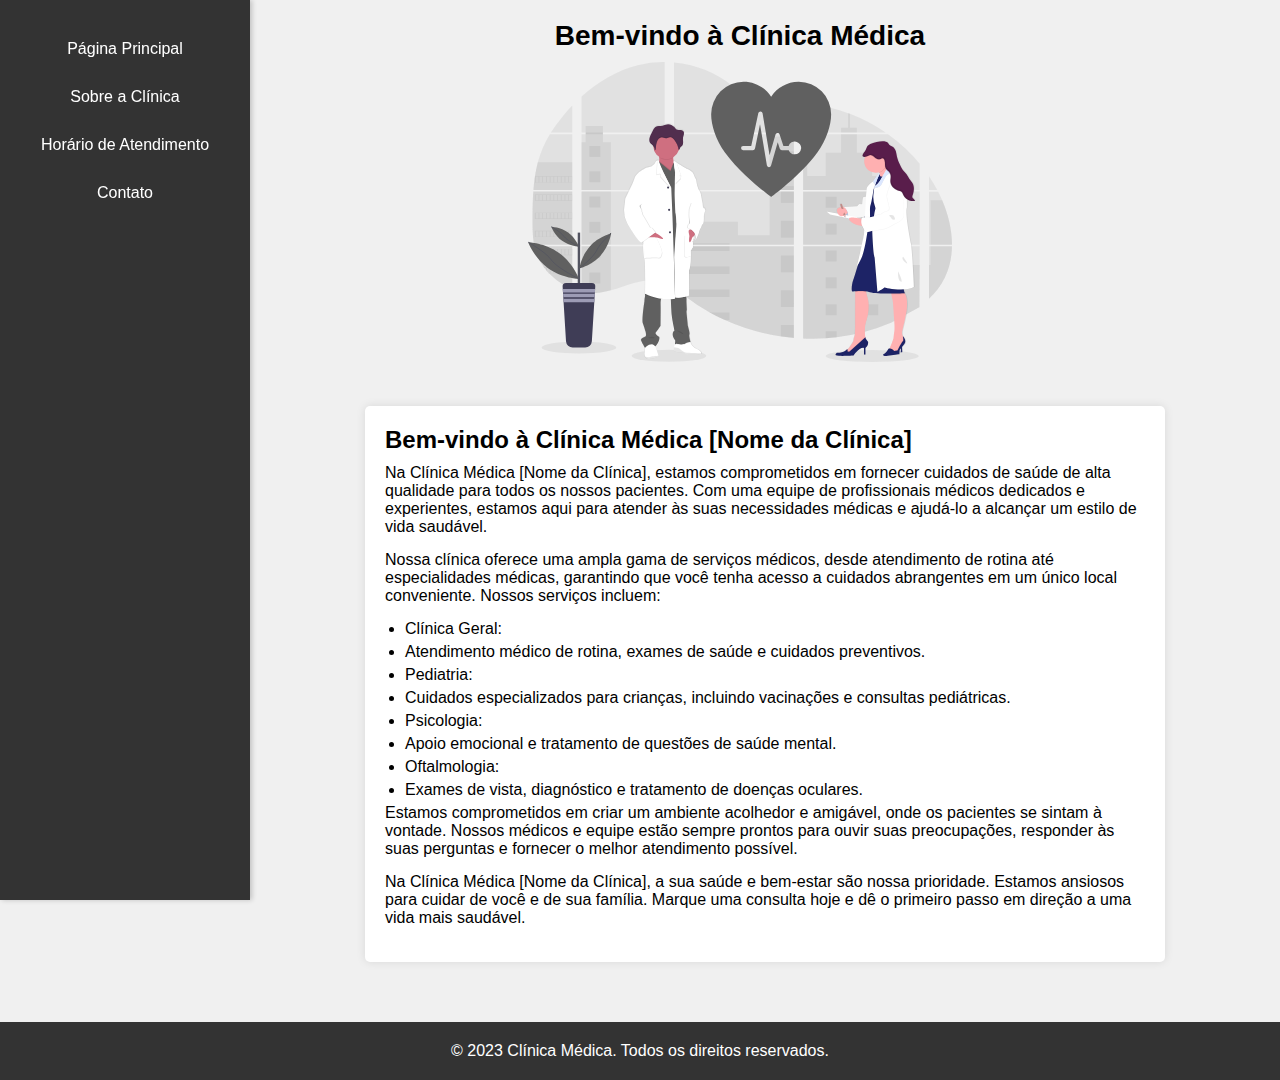
<file: Index.html>
<!DOCTYPE html>
<html lang="pt-br">
<head>
    <meta charset="UTF-8">
    <meta http-equiv="X-UA-Compatible" content="IE=edge">
    <meta name="viewport" content="width=device-width, initial-scale=1.0">
    <link rel="stylesheet" href="style.css">
    <title>Clínica Médica</title>
</head>
<body>
    
    <div class="header">
        <h1>Bem-vindo à Clínica Médica</h1>
        <div class="img-header">
        <img src="/Img/banner.svg" alt="Imagem do Header">
    </div>

    <div class="sidebar">
        <ul>
            <li><a href="index.html">Página Principal</a></li>
            <li><a href="sobre.html">Sobre a Clínica</a></li>
            <li><a href="atendimento.html">Horário de Atendimento</a></li>
            <li><a href="contato.html">Contato</a></li>
        </ul>
    </div>
    </div>
    <div class="content">
        <div class="main-content">
            
                <h2>Bem-vindo à Clínica Médica [Nome da Clínica]</h2>
                <p>
                    Na Clínica Médica [Nome da Clínica], estamos comprometidos em fornecer cuidados de saúde de alta qualidade para todos os nossos pacientes. Com uma equipe de profissionais médicos dedicados e experientes, estamos aqui para atender às suas necessidades médicas e ajudá-lo a alcançar um estilo de vida saudável.
                </p>
            
                <p>
                    Nossa clínica oferece uma ampla gama de serviços médicos, desde atendimento de rotina até especialidades médicas, garantindo que você tenha acesso a cuidados abrangentes em um único local conveniente. Nossos serviços incluem:
                </p>
            
                <ul>
                    <li class="service">Clínica Geral:</li>
                    <li>Atendimento médico de rotina, exames de saúde e cuidados preventivos.</li>
                    <li class="service">Pediatria:</li>
                    <li>Cuidados especializados para crianças, incluindo vacinações e consultas pediátricas.</li>
                    <li class="service">Psicologia:</li>
                    <li>Apoio emocional e tratamento de questões de saúde mental.</li>
                    <li class="service">Oftalmologia:</li>
                    <li>Exames de vista, diagnóstico e tratamento de doenças oculares.</li>
                </ul>
            
                <p>
                    Estamos comprometidos em criar um ambiente acolhedor e amigável, onde os pacientes se sintam à vontade. Nossos médicos e equipe estão sempre prontos para ouvir suas preocupações, responder às suas perguntas e fornecer o melhor atendimento possível.
                </p>
            
                <p>
                    Na Clínica Médica [Nome da Clínica], a sua saúde e bem-estar são nossa prioridade. Estamos ansiosos para cuidar de você e de sua família. Marque uma consulta hoje e dê o primeiro passo em direção a uma vida mais saudável.
                </p>
        </div>
    </div>

<div class="footer">
        <p>&#169; 2023 Clínica Médica. Todos os direitos reservados.</p>
</div>
</body>
</html>
</file>
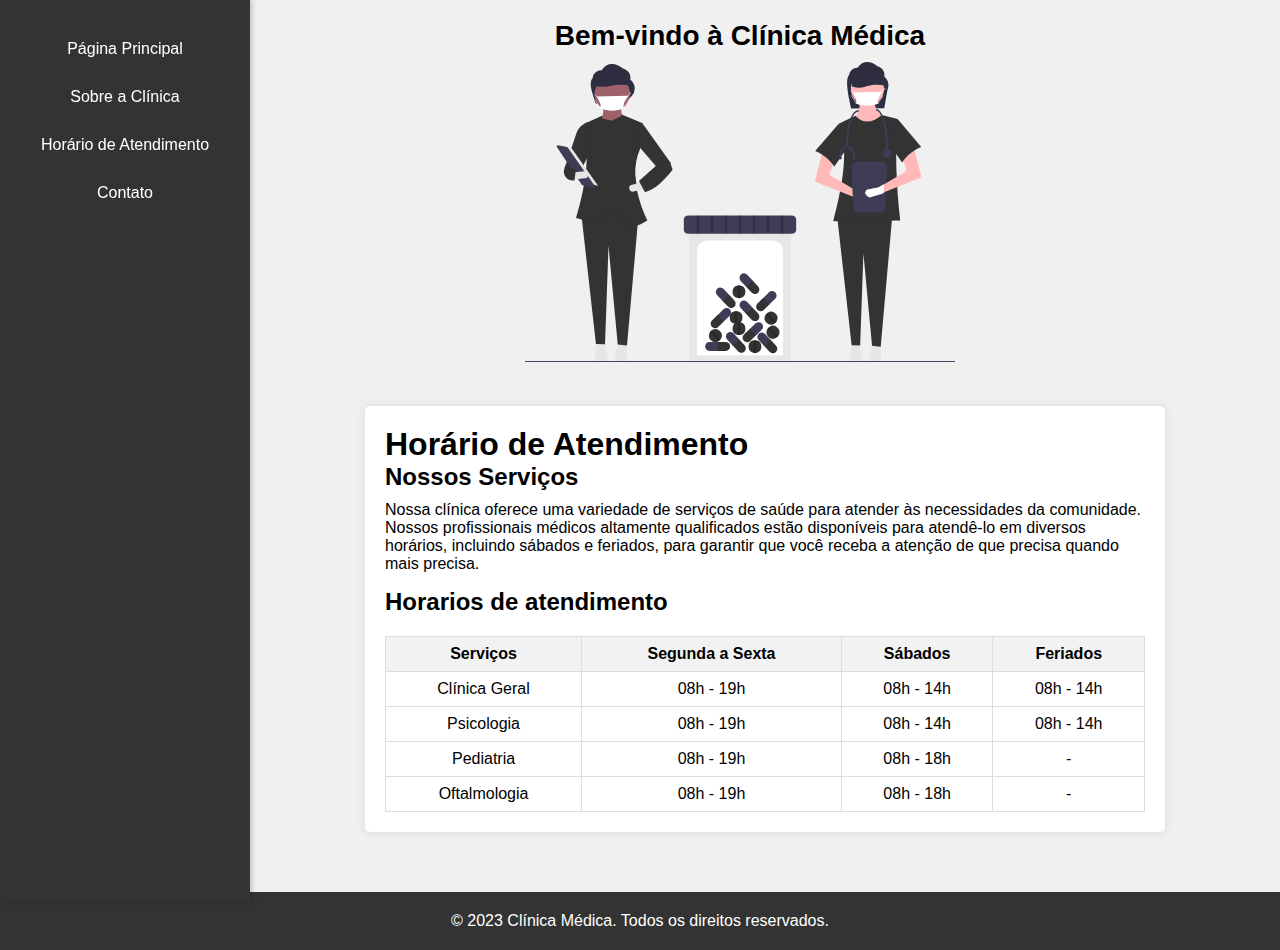
<file: atendimento.html>
<!DOCTYPE html>
<html lang="pt-br">
<head>
    <meta charset="UTF-8">
    <meta http-equiv="X-UA-Compatible" content="IE=edge">
    <meta name="viewport" content="width=device-width, initial-scale=1.0">
    <link rel="stylesheet" href="style.css">
    <title>Clínica Médica</title>
</head>
<body>
    <div class="header">
        <h1>Bem-vindo à Clínica Médica</h1>
        <div class="img-header">
        <img src="/Img/atendimento.svg" alt="Imagem do Header">
    </div>

    <div class="sidebar">
        <ul> 
            <li><a href="index.html">Página Principal</a></li>
            <li><a href="sobre.html">Sobre a Clínica</a></li>
            <li><a href="atendimento.html">Horário de Atendimento</a></li>
            <li><a href="contato.html">Contato</a></li>
        </ul>
    </div>
    </div>
    <main></main>
    <div class="content">
                <div class="main-content">

                        <h1>Horário de Atendimento</h1>

                    <h2>Nossos Serviços</h2>
                    <p>Nossa clínica oferece uma variedade de serviços de saúde para atender às necessidades da comunidade.
                         Nossos profissionais médicos altamente qualificados estão disponíveis para atendê-lo em diversos horários, 
                         incluindo sábados e feriados, para garantir que você receba a atenção de que precisa quando mais precisa.</p>
                    <h2>Horarios de atendimento</h2>
                    <table class="price-table">
                        <tr>
                            <th>Serviços</th>
                            <th>Segunda a Sexta</th>
                            <th>Sábados</th>
                            <th>Feriados</th>
                        </tr>
                        <tr>
                            <td>Clínica Geral</td>
                            <td>08h - 19h</td>
                            <td>08h - 14h</td>
                            <td>08h - 14h</td>
                        </tr>
                        <tr>
                            <td>Psicologia</td>
                            <td>08h - 19h</td>
                            <td>08h - 14h</td>
                            <td>08h - 14h</td>
                        </tr>
                        <tr>
                            <td>Pediatria</td>
                            <td>08h - 19h</td>
                            <td>08h - 18h</td>
                            <td>-</td>
                        </tr>
                        <tr>
                            <td>Oftalmologia</td>
                            <td>08h - 19h</td>
                            <td>08h - 18h</td>
                            <td>-</td>
                        </tr>
                    </table>
                </div>
                </div>
            </div>
            <div class="footer">
                <p>&#169; 2023 Clínica Médica. Todos os direitos reservados.</p>
        </div>
</body>
</html>
</file>
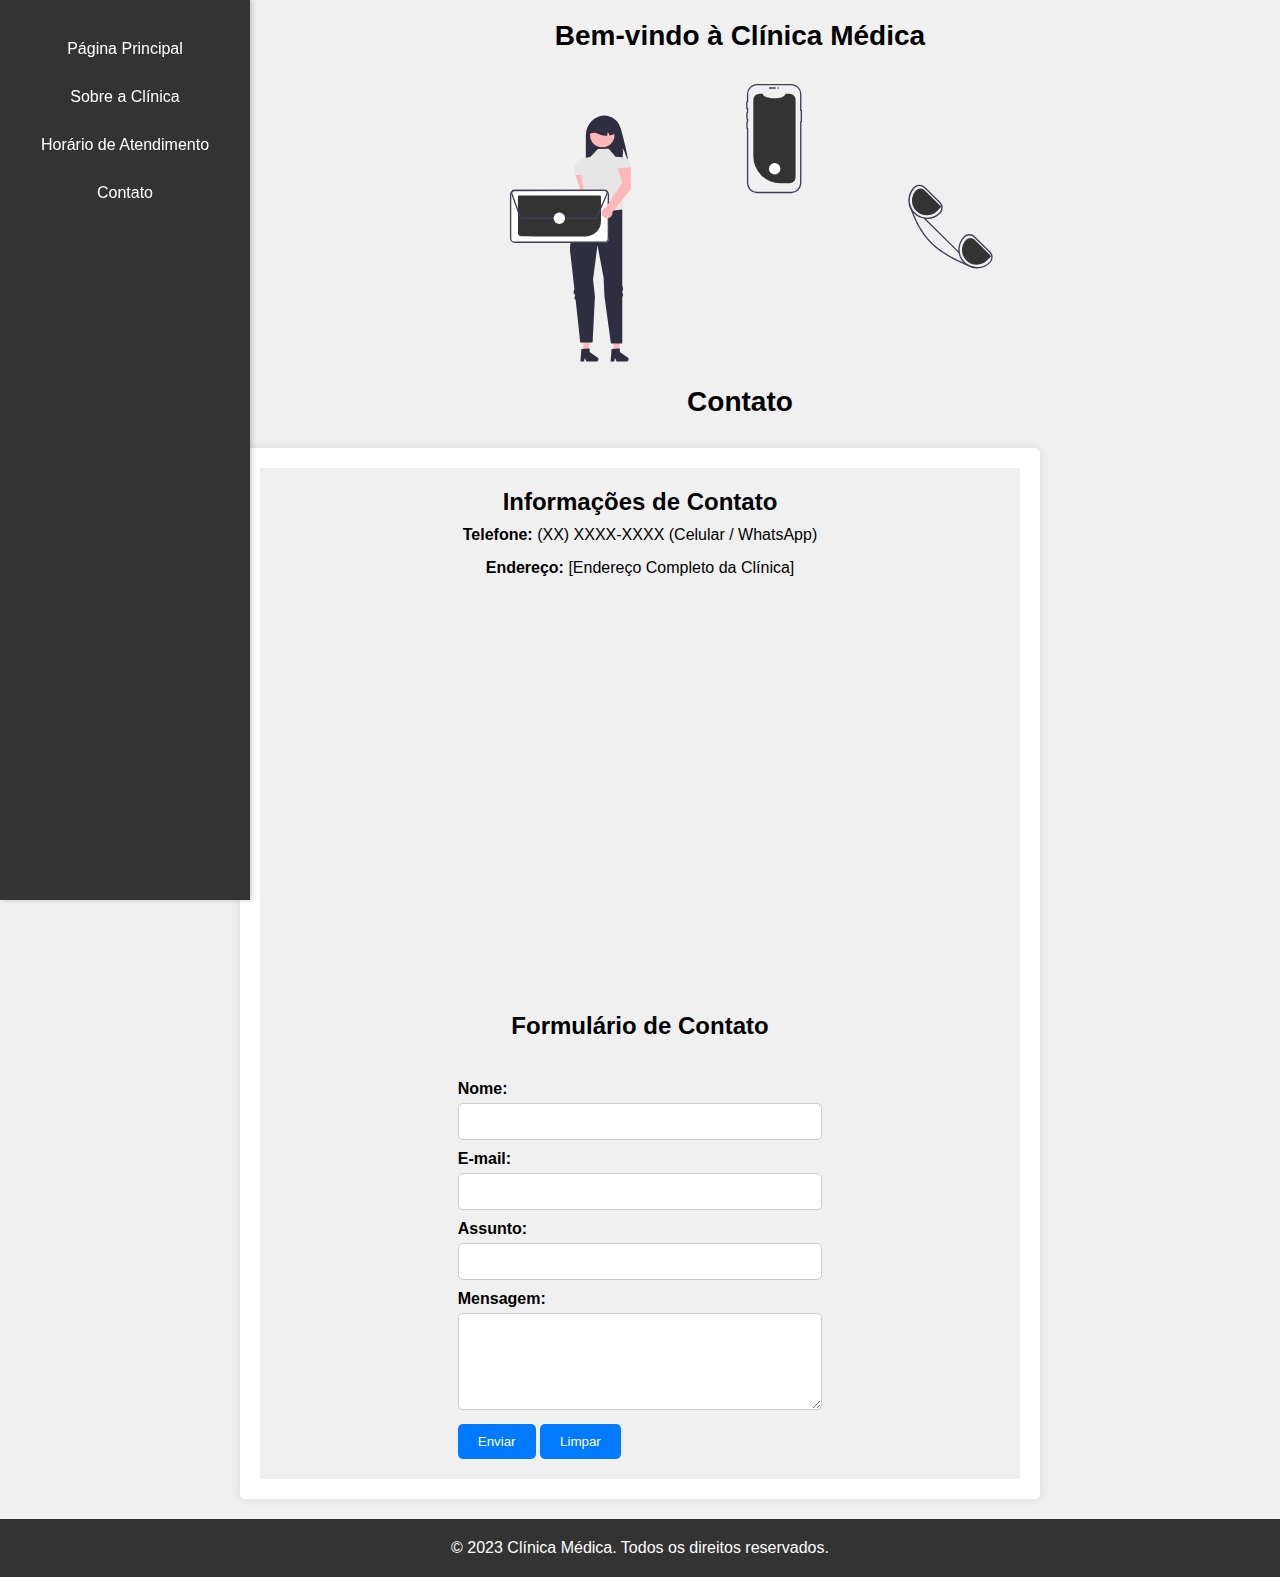
<file: contato.html>
<!DOCTYPE html>
<html lang="pt-br">
<head>
    <meta charset="UTF-8">
    <meta http-equiv="X-UA-Compatible" content="IE=edge">
    <meta name="viewport" content="width=device-width, initial-scale=1.0">
    <link rel="stylesheet" href="style.css">
    <title>Clínica Médica</title>
</head>
<body>
    
    <div class="header">
        <h1>Bem-vindo à Clínica Médica</h1>
        <div class="img-header">
        <img src="/Img/contato.svg" alt="Imagem do Header">
    </div>

    <div class="sidebar">
        <ul>
            <li><a href="index.html">Página Principal</a></li>
            <li><a href="sobre.html">Sobre a Clínica</a></li>
            <li><a href="atendimento.html">Horário de Atendimento</a></li>
            <li><a href="contato.html">Contato</a></li>
        </ul>
    </div>
    </div>
    
        <div class="main">
            <div class="header">
                <h1>Contato</h1>
            </div>
            <div class="main-content">
            <div class="box-contato">
                <h2>Informações de Contato</h2>
                <p><strong>Telefone:</strong> (XX) XXXX-XXXX (Celular / WhatsApp)</p>
                <p><strong>Endereço:</strong> [Endereço Completo da Clínica]</p>
                <iframe src="https://www.google.com/maps/embed?pb=!1m18!1m12!1m3!1dXXXXXXXX!2dXXXXXXXX!3dXX.XXXXXX!2m3!1f0!2f0!3f0!3m2!1i1024!2i768!4f13.1!3m3!1m2!1s0xXXXXXXXXXXXXX!2sClinic+Location!5e0!3m2!1sen!2sus!4vXXXXXXXXXXXXXXXXXXXX" width="100%" height="400" style="border:0;" allowfullscreen="" loading="lazy"></iframe>

                <h2>Formulário de Contato</h2>
                <form action="#" method="post">
                    <label for="nome">Nome:</label>
                    <input type="text" id="nome" name="nome" required>

                    <label for="email">E-mail:</label>
                    <input type="email" id="email" name="email" required>

                    <label for="assunto">Assunto:</label>
                    <input type="text" id="assunto" name="assunto" required>

                    <label for="mensagem">Mensagem:</label>
                    <textarea id="mensagem" name="mensagem" rows="5" required></textarea>

                    <button type="submit">Enviar</button>
                    <button type="reset">Limpar</button>
                </form>
            </div>
        </div>
        </div>
        <div class="footer">
            <p>&#169; 2023 Clínica Médica. Todos os direitos reservados.</p>
    </div>
</body>
</html>
</file>
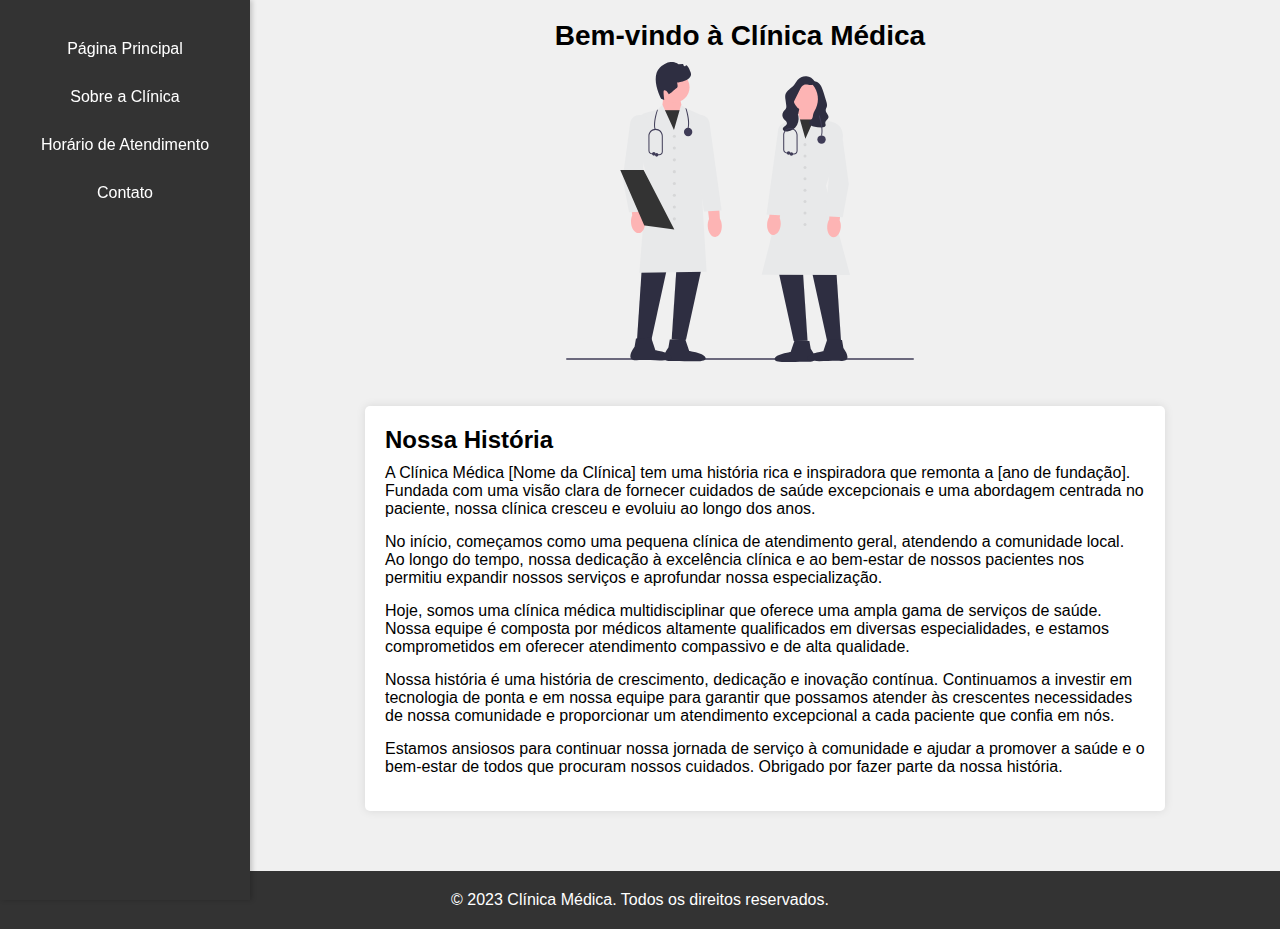
<file: sobre.html>
<!DOCTYPE html>
<html lang="pt-br">
<head>
    <meta charset="UTF-8">
    <meta http-equiv="X-UA-Compatible" content="IE=edge">
    <meta name="viewport" content="width=device-width, initial-scale=1.0">
    <link rel="stylesheet" href="style.css">
    <title>Clínica Médica</title>
</head>
<body>
    <div class="header">
        <h1>Bem-vindo à Clínica Médica</h1>
        <div class="img-header">
        <img src="/Img/sobreclinica.svg" alt="Imagem do Header">
    </div>

    <div class="sidebar">
        <ul>
            <li><a href="index.html">Página Principal</a></li>
            <li><a href="sobre.html">Sobre a Clínica</a></li>
            <li><a href="atendimento.html">Horário de Atendimento</a></li>
            <li><a href="contato.html">Contato</a></li>
        </ul>
    </div>
    </div>
    <div class="content">
        <div class="main-content">
            <h2>Nossa História</h2>
            <p>A Clínica Médica [Nome da Clínica] tem uma história rica e inspiradora que remonta a [ano de fundação]. Fundada com uma visão clara de fornecer cuidados de saúde excepcionais e uma abordagem centrada no paciente, nossa clínica cresceu e evoluiu ao longo dos anos.</p>
        
            <p>No início, começamos como uma pequena clínica de atendimento geral, atendendo a comunidade local. Ao longo do tempo, nossa dedicação à excelência clínica e ao bem-estar de nossos pacientes nos permitiu expandir nossos serviços e aprofundar nossa especialização.</p>
        
            <p>Hoje, somos uma clínica médica multidisciplinar que oferece uma ampla gama de serviços de saúde. Nossa equipe é composta por médicos altamente qualificados em diversas especialidades, e estamos comprometidos em oferecer atendimento compassivo e de alta qualidade.</p>
        
            <p>Nossa história é uma história de crescimento, dedicação e inovação contínua. Continuamos a investir em tecnologia de ponta e em nossa equipe para garantir que possamos atender às crescentes necessidades de nossa comunidade e proporcionar um atendimento excepcional a cada paciente que confia em nós.</p>
        
            <p>Estamos ansiosos para continuar nossa jornada de serviço à comunidade e ajudar a promover a saúde e o bem-estar de todos que procuram nossos cuidados. Obrigado por fazer parte da nossa história.</p>
        </div>
        
    </div>
    <div class="footer">
        <p>&#169; 2023 Clínica Médica. Todos os direitos reservados.</p>
</div>
</body>
</html>
</file>
<file: style.css>
/* Reset de estilos padrão do navegador */
*{
    margin: 0;
    padding: 0;
    box-sizing: border-box;
}

body {
    font-family: Arial, sans-serif;
    background-color: #f0f0f0;
}

/* Estilos para o cabeçalho */
.header {
    text-align: center;
    display: flex;
    flex-direction: column;
    align-items: center;
    justify-content: center;
    margin-left: 200px
}

.img-header img {
    width: 50%; /* Defina a largura da imagem como 50% da largura do contêiner pai */
    max-height: 300px; /* Define uma altura máxima para a imagem para evitar distorções */
}

.header h1 {
    font-size: 28px;
    margin-top: 20px; /* Adicione espaço acima do texto */
    font-weight: bold; /* Deixa o texto em negrito */
}


/* Estilos do menu lateral */
.sidebar {
    width: 250px;
    background-color: #333;
    color: #fff;
    position: fixed;
    top: 0;
    left: 0;
    height: 100%;
    overflow-y: auto;
    padding-top: 20px;
    box-shadow: 2px 0 5px rgba(0, 0, 0, 0.2); /* Sombra para a barra lateral */
}

.sidebar ul {
    list-style: none;
    padding: 0;
}

.sidebar li {
    margin: 10px 0;
    text-align: center;
}

.sidebar a {
    text-decoration: none;
    color: #fff;
    display: block;
    padding: 10px;
    transition: background-color 0.3s;
}

.sidebar a:hover {
    background-color: #555;
}

/* Estilos para a seção main-content */
.main-content {
    background-color: #fff;
    padding: 20px;
    border-radius: 5px;
    box-shadow: 0 0 10px rgba(0, 0, 0, 0.1);
    margin: 20px auto; /* Centraliza a seção na página */
    max-width: 800px; /* Define uma largura máxima para o conteúdo */
}

.main-content h2 {
    font-size: 24px;
    margin-bottom: 10px;
}

.main-content p {
    font-size: 16px;
    margin-bottom: 15px;
}

.main-content ul {
    list-style: disc;
    padding-left: 20px;
}

.main-content li {
    margin-bottom: 5px;
}

/* Estilos para a tabela de preços */
.price-table {
    width: 100%;
    border-collapse: collapse;
    margin-top: 20px;
}

th, td {
    border: 1px solid #ddd;
    padding: 8px;
    text-align: center;
}

 th {
    background-color: #f2f2f2;
    font-weight: bold;
}

.box-contato {
    display: flex;
    flex-direction: column;
    align-items: center;
    justify-content: center;
    min-height: 50vh; /* Isso irá centralizar verticalmente na metade da altura da janela de visualização */
    background-color: #f0f0f0; /* Cor de fundo, opcional */
    padding: 20px; /* Espaçamento interno, opcional */
}

/* Estilos para o mapa do Google */
iframe {
    border: none;
    margin-top: 20px;
}

/* Estilos para o formulário de contato */
form {
    margin-top: 20px;
}

label {
    display: block;
    margin-top: 10px;
    font-weight: bold;
}

input[type="text"],
input[type="email"],
input[type="submit"],
textarea {
    width: 100%;
    padding: 10px;
    margin-top: 5px;
    border: 1px solid #ccc;
    border-radius: 5px;
}

textarea {
    resize: vertical;
}

button[type="submit"],
button[type="reset"] {
    display: inline-block;
    padding: 10px 20px;
    margin-top: 10px;
    background-color: #007BFF;
    color: #fff;
    border: none;
    border-radius: 5px;
    cursor: pointer;
}

button[type="submit"]:hover,
button[type="reset"]:hover {
    background-color: #0056b3;
}


/* Estilos para o rodapé */
footer {
    background-color: #333;
    color: #fff;
    padding: 20px;
    position: fixed;
    bottom: 0;
    width: 100%;
}


/* Estilos do conteúdo */
.content {
    margin-left: 250px; /* Deve ser igual à largura da barra lateral */
    padding: 20px;
}

/* Estilos do cabeçalho */
.header {
    text-align: center;
}

.header h1 {
    font-size: 28px;
    margin-bottom: 10px;
}

.header img {
    width: 100%;
    max-width: 100%;
}

/* Estilos para o rodapé */
.footer {
    background-color: #333;
    color: #fff;
    padding: 20px;
    width: 100%;
    text-align: center; /* Centraliza o conteúdo do rodapé */
    margin-top: 20px;
}

.footer p {
    text-align: center;
}
</file>
